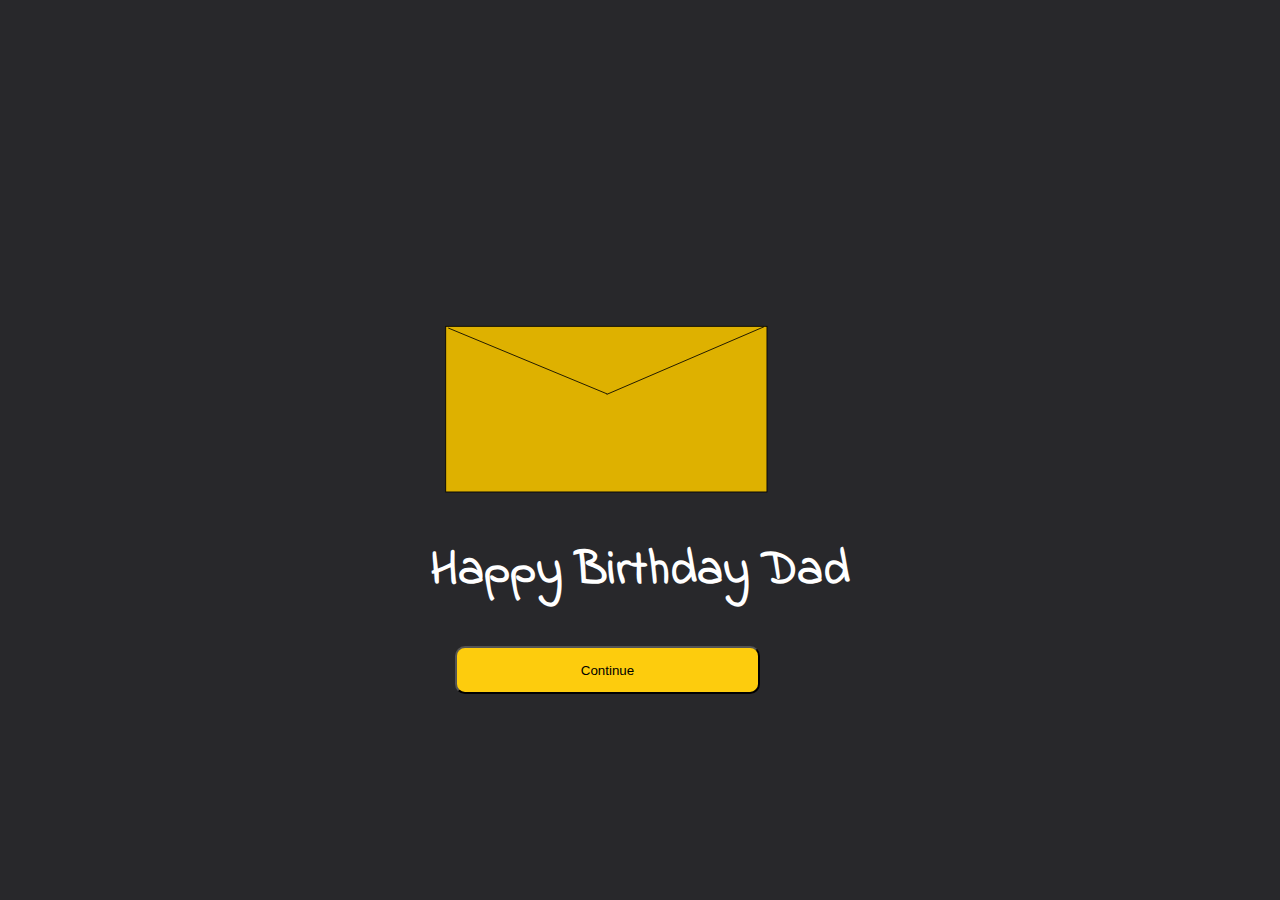
<file: index.html>
<!DOCTYPE html>
<html lang="en">
<head>
    <meta charset="UTF-8">
    <meta name="viewport" content="width=device-width, initial-scale=1.0">
    <title>Father's Birthday</title>
    <link rel="preconnect" href="https://fonts.googleapis.com">
    <link rel="preconnect" href="https://fonts.gstatic.com" crossorigin>
    <link href="https://fonts.googleapis.com/css2?family=Indie+Flower&display=swap" rel="stylesheet">   
    <link rel="stylesheet" href="styles.css">
</head>
<body>
    <section id="welcome_page">
        <img src="./svg.svg" alt="envelope" class="envelope">
        <h2 class="happy_birthday">Happy Birthday Dad</h2>
        <a href="./main-page.html"><button class="btn">Continue</button></a>
    </section>
</body>
</html>
</file>
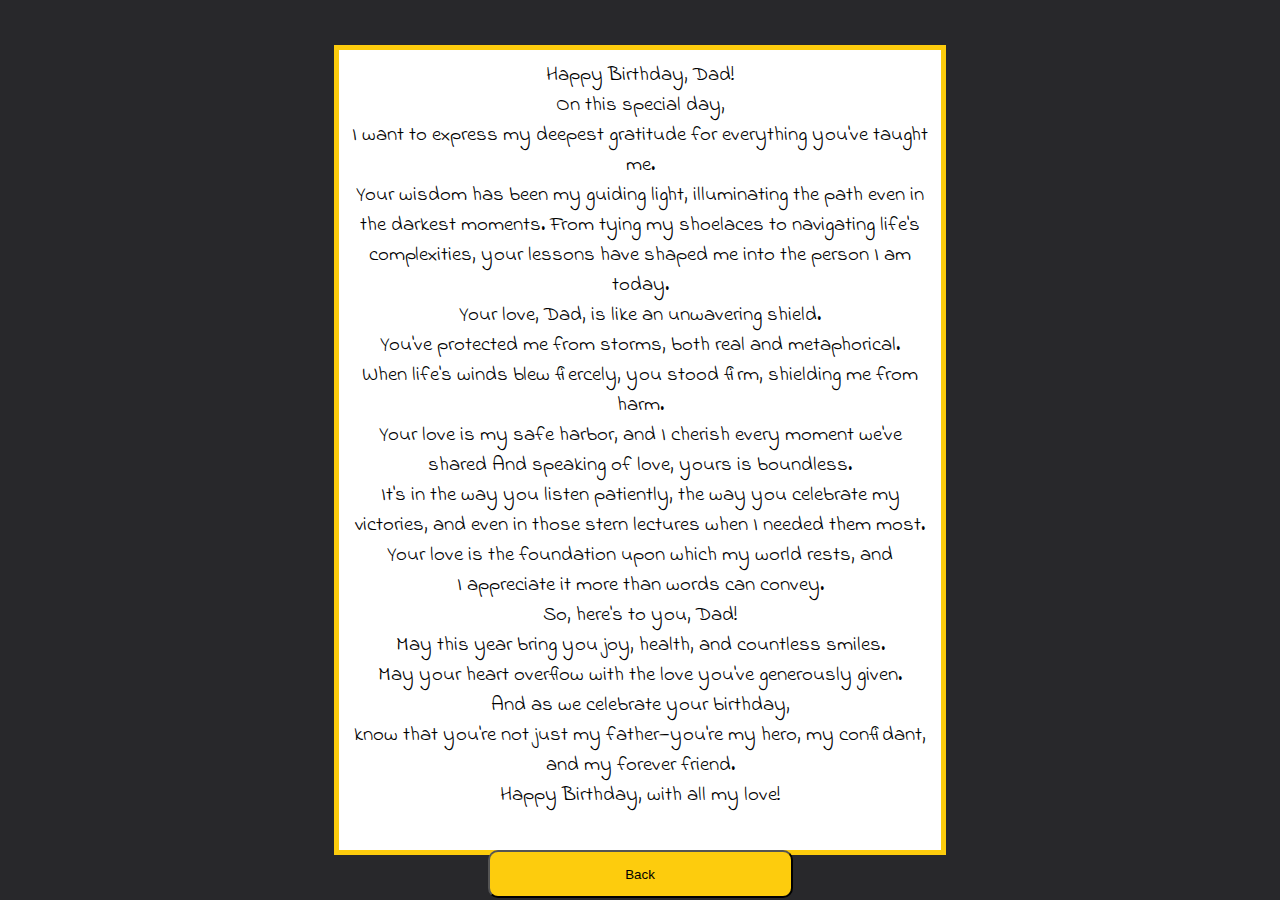
<file: main-page.html>
<!DOCTYPE html>
<html lang="en">
<head>
    <meta charset="UTF-8">
    <meta name="viewport" content="width=device-width, initial-scale=1.0">
    <title>Happy Birthday Dad</title>
    <link rel="preconnect" href="https://fonts.googleapis.com">
    <link rel="preconnect" href="https://fonts.gstatic.com" crossorigin>
    <link href="https://fonts.googleapis.com/css2?family=Indie+Flower&display=swap" rel="stylesheet">   
    <link rel="stylesheet" href="styles.css">
</head>
<body>
    <section id="main_page">
        <p class="message">
            Happy Birthday, Dad! <br>
On this special day, <br>I want to express my deepest gratitude for everything you've taught me. <br>Your wisdom has been my guiding light, illuminating the path even in the darkest moments. From tying my shoelaces to navigating life's complexities, your lessons have shaped me into the person I am today.
<br>Your love, Dad, is like an unwavering shield. <br>You've protected me from storms, both real and metaphorical. <br>When life's winds blew fiercely, you stood firm, shielding me from harm. <br>Your love is my safe harbor, and I cherish every moment we've shared
And speaking of love, yours is boundless. <br>It's in the way you listen patiently, the way you celebrate my victories, and even in those stern lectures when I needed them most. <br>Your love is the foundation upon which my world rests, and <br>I appreciate it more than words can convey.
<br>So, here's to you, Dad! <br>May this year bring you joy, health, and countless smiles. <br>May your heart overflow with the love you've generously given. <br>And as we celebrate your birthday, <br>know that you're not just my father—you're my hero, my confidant, and my forever friend.
<br>Happy Birthday, with all my love!
        </p>

        <a href="./index.html"><button class="back_btn">Back</button></a>
    </section>
</body>
</html'
</file>
<file: styles.css>
* {
    margin: 0;
    padding: 0;
    box-sizing: border-box;
}

html {
    font-size: 16px;
    font-family: 'Indie Flower', serif;
}

body {
    background-color: #28282B;
    display: flex;
    flex-wrap: wrap;
}

#welcome_page {
    position: absolute;
    top: 50%;
    left: 50%;
    transform: translate(-50%, -50%);
}

.envelope {
    width: 350px;
}

#welcome_page .happy_birthday {
    color: #fff;
    font-size: 3rem;
}

#welcome_page .btn {
    margin-left: 25px;
    width: 305px;
    height: 48px;
    border-radius: 10px;
    margin-top: 40px;
    background-color: #FDCC0D;
}

#main_page {
    width: 612px;
    height: 810px;
    position: absolute;
    top: 50%;
    left: 50%;
    transform: translate(-50%, -50%);
    text-align: center;
    border: 5px solid #FDCC0D;
    background-color: #fff;
}

#main_page .message {
    padding: 10px;
    font-size: 1.3rem;
} 

#main_page .back_btn {
    width: 305px;
    height: 48px;
    border-radius: 10px;
    margin-top: 30px;
    background-color: #FDCC0D;
}

@media only screen and (min-width: 375px) and (max-width: 480px) {
    #welcome_page {
        width: 375px;
        padding: 20px;
    }

    #welcome_page .envelope {
        width: 250px;
        margin-right: 30px;
    }

    #welcome_page .btn {
        width: 250px;
        height: 40px;
    }

    #main_page {
        max-width: 375px;
        height: 1205px;
        margin-top: 300px;
    }
}
</file>
